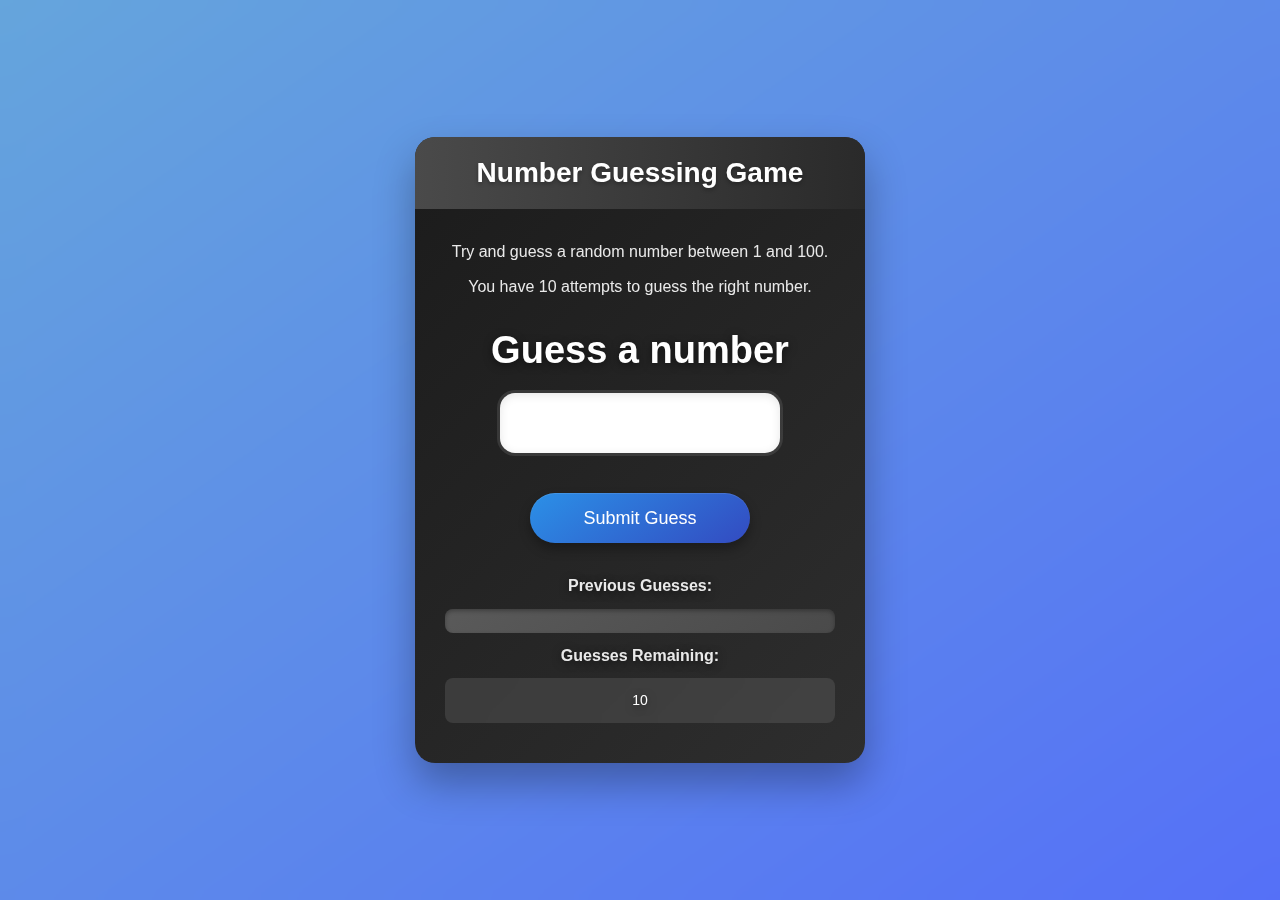
<file: index.html>
<!DOCTYPE html>
<html lang="en">
<head>
    <meta charset="UTF-8">
    <meta name="viewport" content="width=device-width, initial-scale=1.0">
    <meta http-equiv="X-UA-Compatible" content="ie=edge">
    <title>Numbly</title>
    <link rel="stylesheet" href="style.css">
    <link rel="icon" href="favicon.png" type="image/x-icon">
</head>
<body style="background-color:#212121; color:#fff;">
    <div id="wrapper">
      <h1>Number Guessing Game</h1>
    <p>Try and guess a random number between 1 and 100.</p>
    <p>You have 10 attempts to guess the right number.</p>
    </br>
        <form class="form">
            <label2 for="guessField" id="guess">Guess a number</label>
            <input type="text" id="guessField" class="guessField">
            <input type="submit" id="subt" value="Submit Guess" class="guessSubmit">
        </form>

        <div class="resultParas">
            <p >Previous Guesses: <span class="guesses"></span></p>
            <p >Guesses Remaining: <span class="lastResult">10</span></p>
            <p class="lowOrHi"></p>
        </div>
    </div>
    <script src="guess.js"></script>
</body>
</html>
</file>
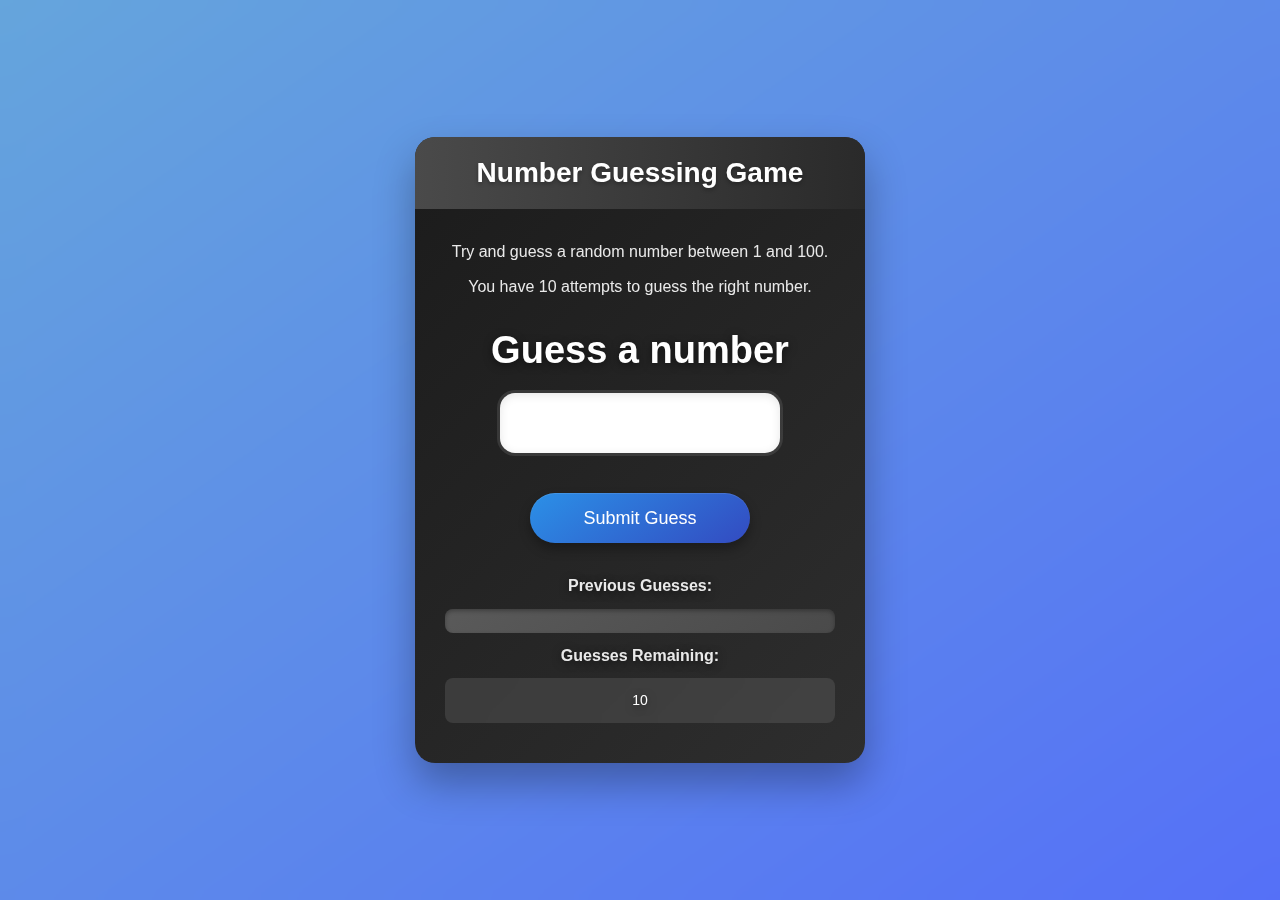
<file: GuessGame/index.html>
<!DOCTYPE html>
<html lang="en">
<head>
    <meta charset="UTF-8">
    <meta name="viewport" content="width=device-width, initial-scale=1.0">
    <meta http-equiv="X-UA-Compatible" content="ie=edge">
    <title>Number Guessing Game</title>
    <link rel="stylesheet" href="style.css">
    <link rel="icon" href="favicon.png" type="image/x-icon">
</head>
<body style="background-color:#212121; color:#fff;">
    <div id="wrapper">
      <h1>Number Guessing Game</h1>
    <p>Try and guess a random number between 1 and 100.</p>
    <p>You have 10 attempts to guess the right number.</p>
    </br>
        <form class="form">
            <label2 for="guessField" id="guess">Guess a number</label>
            <input type="text" id="guessField" class="guessField">
            <input type="submit" id="subt" value="Submit Guess" class="guessSubmit">
        </form>

        <div class="resultParas">
            <p >Previous Guesses: <span class="guesses"></span></p>
            <p >Guesses Remaining: <span class="lastResult">10</span></p>
            <p class="lowOrHi"></p>
        </div>
    </div>
    <script src="guess.js"></script>
</body>
</html>
</file>
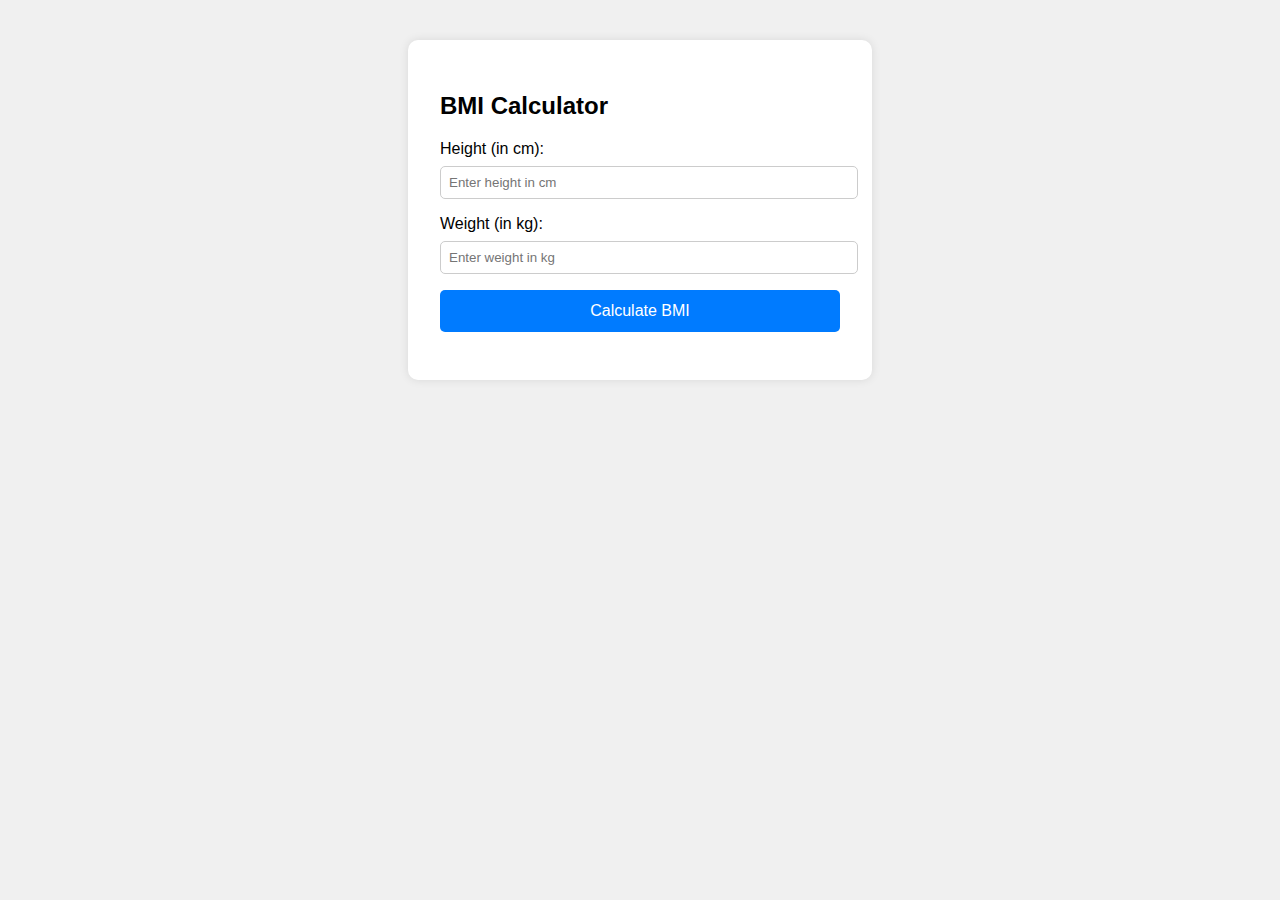
<file: Practice/index.html>
<!-- for project p2 bmi calc -->
<!DOCTYPE html>
<html lang="en">
<head>
  <meta charset="UTF-8" />
  <meta name="viewport" content="width=device-width, initial-scale=1.0"/>
  <title>BMI Calculator</title>
  <link rel="stylesheet" href="style.css" />
</head>
<body>
  <div class="container">
    <h2>BMI Calculator</h2>
    <form>
      <label for="height">Height (in cm):</label>
      <input type="number" id="height" placeholder="Enter height in cm" required />
      <label for="weight">Weight (in kg):</label>
      <input type="number" id="weight" placeholder="Enter weight in kg" required />
      <button type="submit">Calculate BMI</button>
    </form>
    <div id="results"></div>
  </div>

  <!-- External JavaScript file -->
  <script src="p2.js"></script>
</body>
</html>
</file>
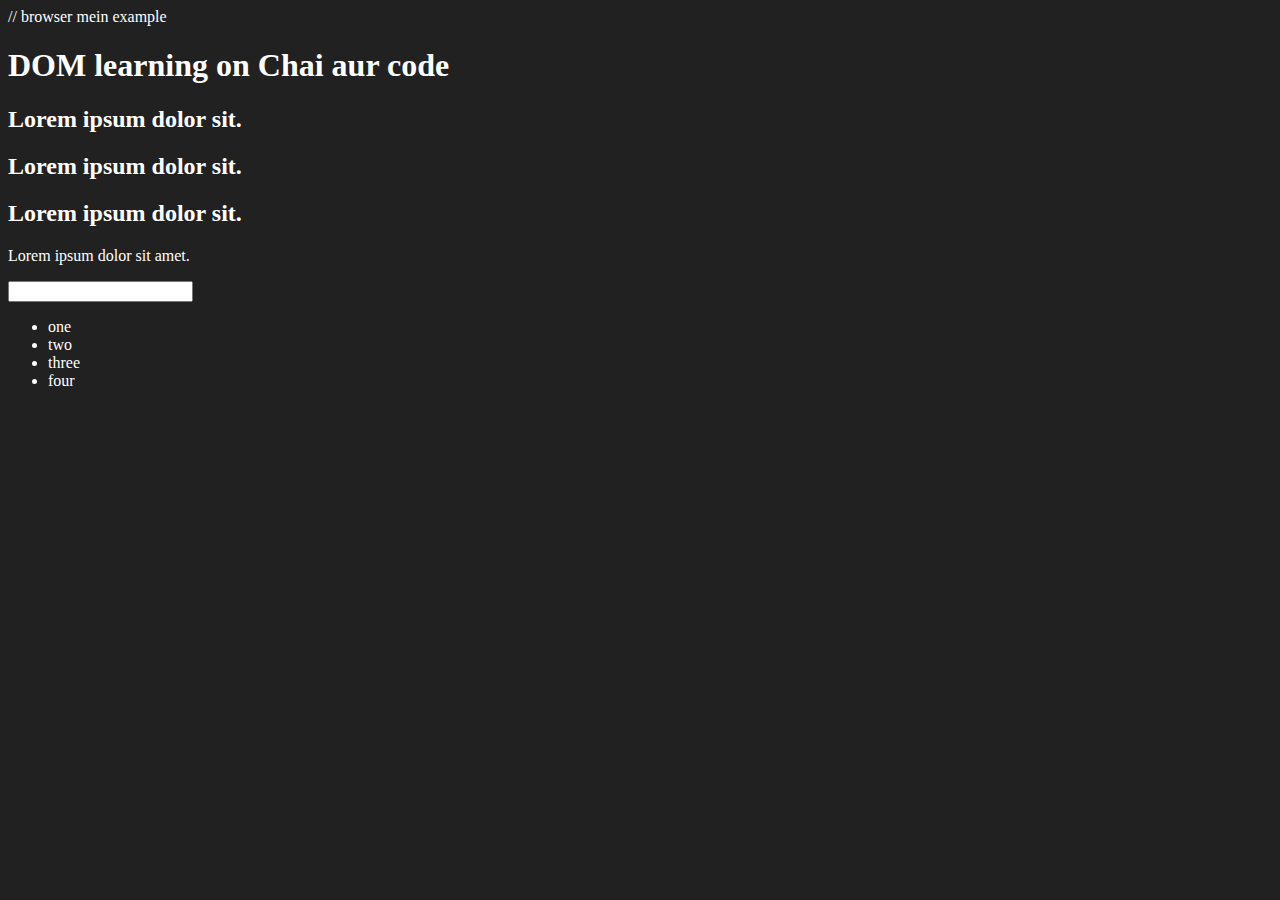
<file: Practice/dom_start.html>
// browser mein example
<!-- document.getElementById('firstHeading')
<h1 id="firstHeading" class="firstHeading mw-first-heading">...</h1>
document.getElementById('firstHeading').innerHTML = "<h1>Chai aur code</h1>"
'<h1>Chai aur code</h1>' -->


<!-- document.getElementById('title')
document.getElementById('title').getAttribute('class')
document.getElementById('title').setAttribute('class', 'text')
title.style.backgroundColor = 'red'
title.textContent  (sara content)
title.innerHTML    (html </span value etc bhi aaegi>)
title.innerText  
document.querySelector('h1')   1st h1 milega
document.querySelector('#title')
document.querySelector('.heading')
document.querySelectorAll('li')-->


<!-- myH2.forEach(function(h) {
    h.style.color = 'black';
    h.style.backgroundColor = 'green';
    h.style.padding = '10px';
    h.innerText = "Hitesh";
});
 -->


<!DOCTYPE html>
<html lang="en">
<head>
    <meta charset="UTF-8">
    <title>DOM learning</title>
    <style>
        .bg-black{
            background-color: #212121;
            color: #fff;
        }
    </style>
</head>
<body class="bg-black">
    <div >
        <h1  id="title" class="heading">DOM learning on Chai aur code <span style="display: none;">test text</span></h1>
        <h2>Lorem ipsum dolor sit.</h2>
        <h2>Lorem ipsum dolor sit.</h2>
        <h2>Lorem ipsum dolor sit.</h2>
        <p>Lorem ipsum dolor sit amet.</p>
        <input type="password" name="" id="">
        <ul>
            <li class="list-item">one</li>
            <li class="list-item">two</li>
            <li class="list-item">three</li>
            <li class="list-item">four</li>
        </ul>
    </div>
</body>
</html>
</file>
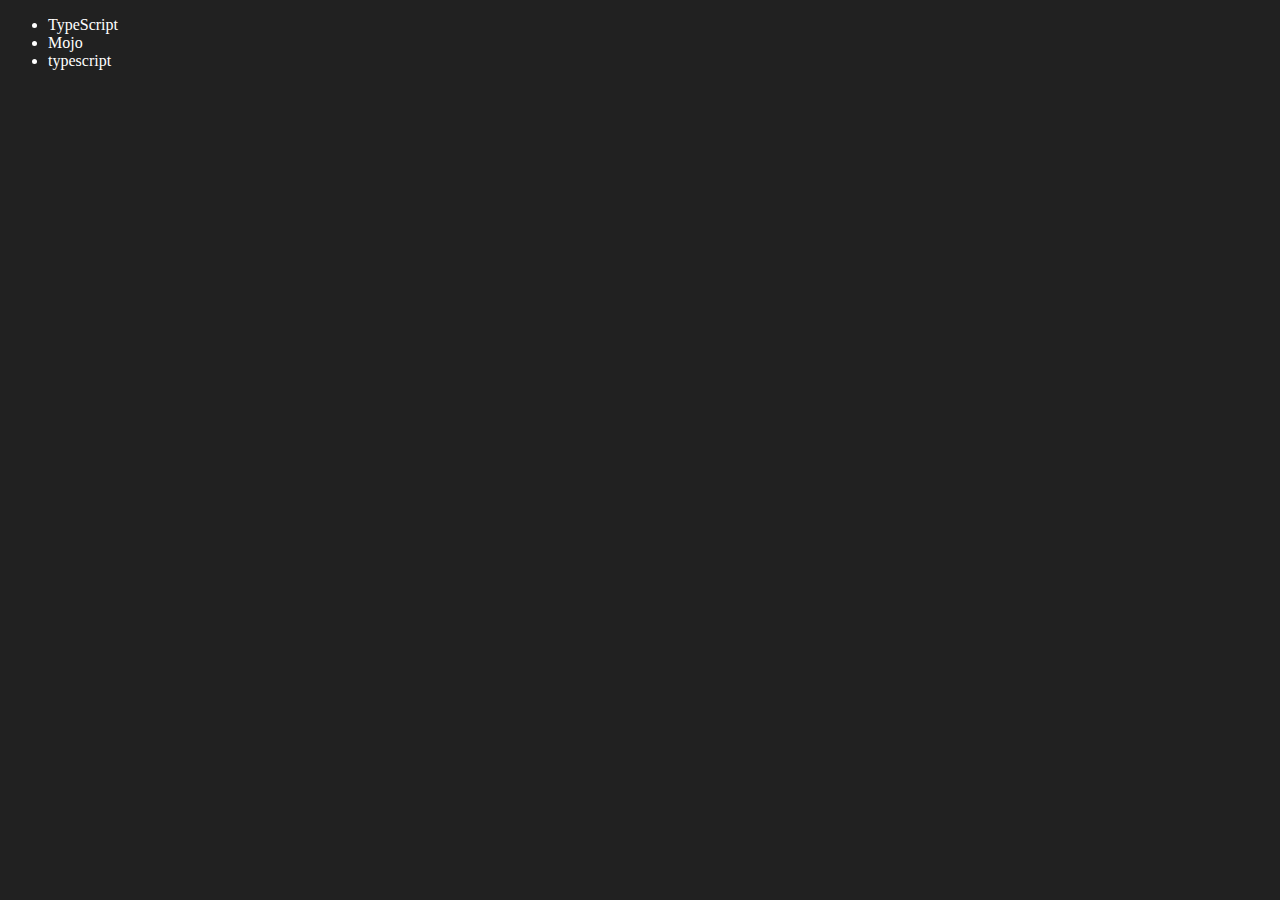
<file: Practice/four.html>
<!DOCTYPE html>
<html lang="en">
<head>
    <meta charset="UTF-8">
    <meta http-equiv="X-UA-Compatible" content="IE=edge">
    <meta name="viewport" content="width=device-width, initial-scale=1.0">
    <title>Chai aur code | DOM</title>
</head>
<body style="background-color: #212121; color: #fff;">
    <ul class="language">
        <li>Javascript</li>
    </ul>
</body>
<script>
    function addLanguage(langName){
        const li = document.createElement('li');
        li.innerHTML = `${langName}`
        document.querySelector('.language').appendChild(li)
    }
    addLanguage("python")
    addLanguage("typescript")

    function addOptiLanguage(langName){
        const li = document.createElement('li');
        li.appendChild(document.createTextNode(langName))
        document.querySelector('.language').appendChild(li)
    }
    addOptiLanguage('golang')

    //Edit
    const secondLang = document.querySelector("li:nth-child(2)")
    console.log(secondLang);
    //secondLang.innerHTML = "Mojo"
    const newli = document.createElement('li')
    newli.textContent = "Mojo"
    secondLang.replaceWith(newli)

    //edit (alt)
    const firstLang = document.querySelector("li:first-child")
    firstLang.outerHTML = '<li>TypeScript</li>'

    //remove
    const lastLang = document.querySelector('li:last-child')
    lastLang.remove()
</script>
</html>
</file>
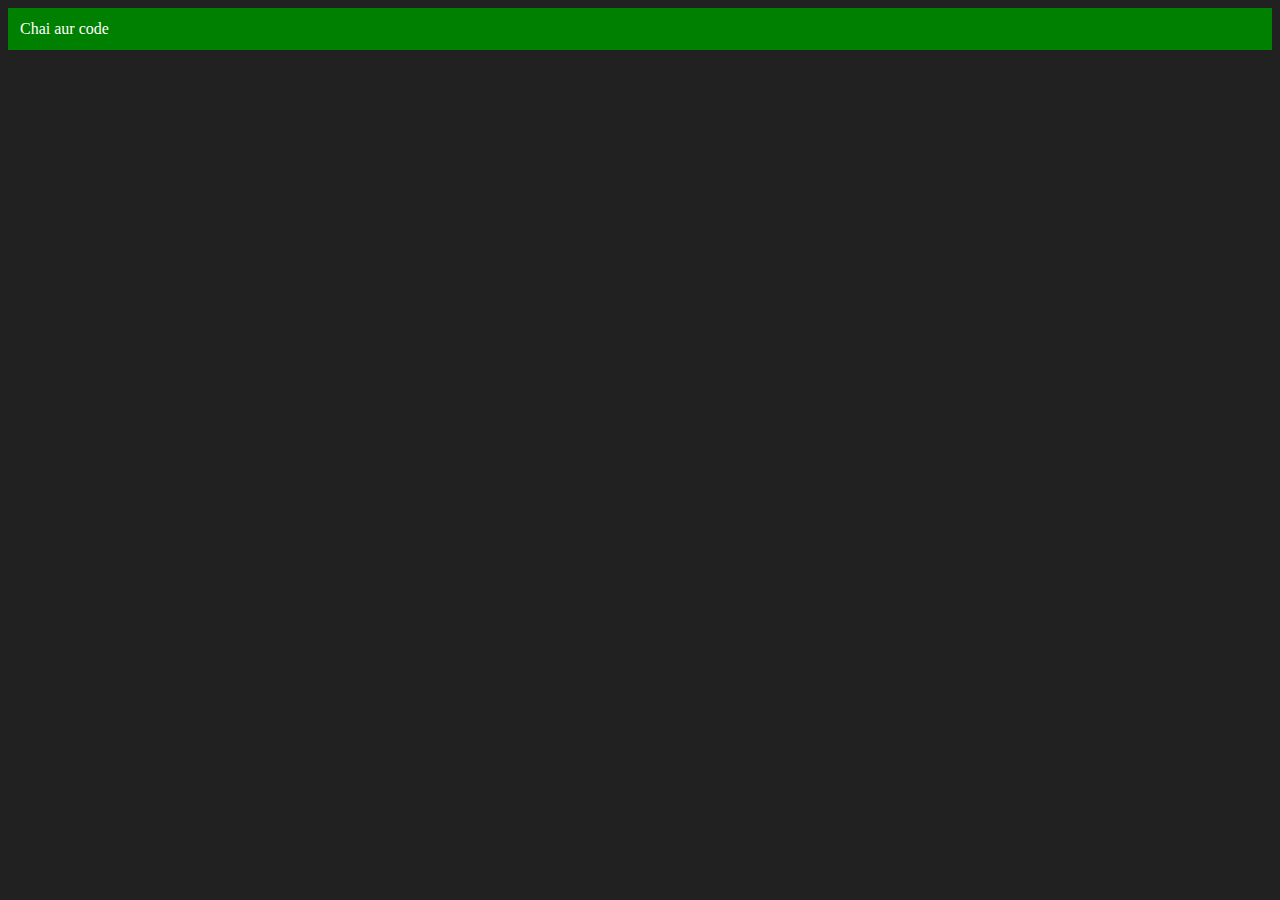
<file: Practice/three.html>
<!DOCTYPE html>
<html lang="en">
<head>
    <meta charset="UTF-8">
    <meta http-equiv="X-UA-Compatible" content="IE=edge">
    <meta name="viewport" content="width=device-width, initial-scale=1.0">
    <title>Chai aur code </title>
</head>
<body style="background-color: #212121; color: #fff;">
    
</body>
<script>
    const div = document.createElement('div')
    console.log(div);
    div.className = "main"
    div.id = Math.round(Math.random() * 10 + 1)
    div.setAttribute("title", "generated title")
    div.style.backgroundColor = "green"
    div.style.padding = "12px"
    // div.innerText = "Chai aur code"
    const addText = document.createTextNode("Chai aur code")
    div.appendChild(addText)

    document.body.appendChild(div)
</script>
</html>
</file>
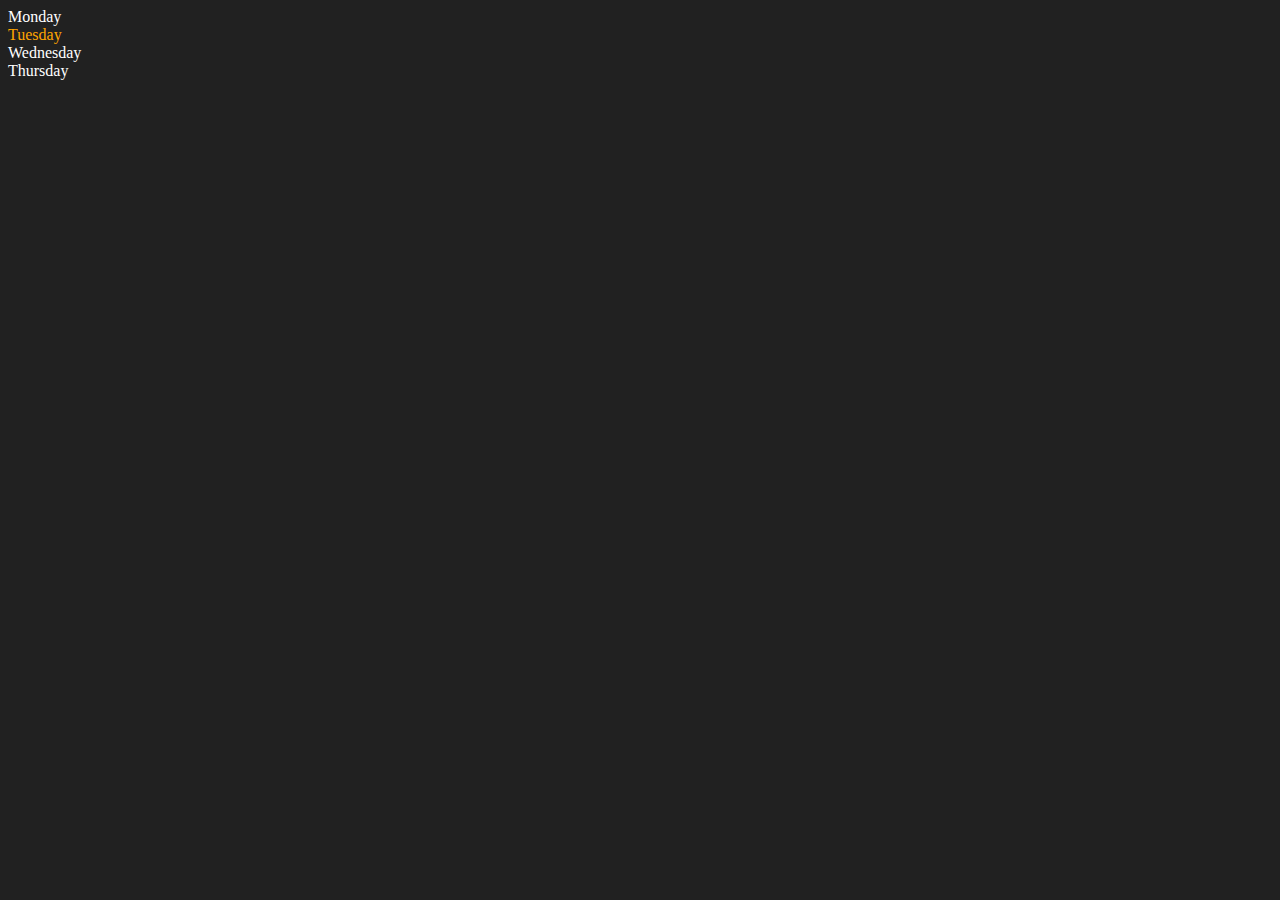
<file: Practice/two.html>
<!DOCTYPE html>
<html lang="en">
<head>
    <meta charset="UTF-8">
    <meta http-equiv="X-UA-Compatible" content="IE=edge">
    <meta name="viewport" content="width=device-width, initial-scale=1.0">
    <title>DOM | Chai aur code</title>
</head>
<body style="background-color: #212121; color: #fff;">
    <div class="parent">
        <!-- this is a comment -->
        <div class="day">Monday</div>
        <div class="day">Tuesday</div>
        <div class="day">Wednesday</div>
        <div class="day">Thursday</div>
    </div>
</body>
<script>
    const parent = document.querySelector('.parent')
    // console.log(parent);
    // console.log(parent.children);
    // console.log(parent.children[1].innerHTML);

    // for (let i = 0; i < parent.children.length; i++) {
    //      console.log(parent.children[i].innerHTML);
        
    // }
    parent.children[1].style.color = "orange"
    // console.log(parent.firstElementChild);
    // console.log(parent.lastElementChild);

    const dayOne = document.querySelector('.day')
    // console.log(dayOne);
    // console.log(dayOne.parentElement);
    // console.log(dayOne.nextElementSibling);

    console.log("NODES: ", parent.childNodes);
</script>
</html>
</file>
<file: style.css>
* {
  box-sizing: border-box;
  margin: 0;
  padding: 0;
}

html {
  font-family: 'Segoe UI', Tahoma, Geneva, Verdana, sans-serif;
}

body {
  width: 100%;
  min-height: 100vh;
  display: flex;
  justify-content: center;
  align-items: center;
  background: linear-gradient(145deg, #65a5dc, #5570f7);
  backdrop-filter: blur(10px);
  padding: 20px;
}
#wrapper {
  width: 100%;
  max-width: 450px;
  min-height: 550px;
  background: linear-gradient(135deg, #1b1b1b, #2e2e2e);
  border-radius: 20px;
  box-shadow: 0 20px 40px rgba(0, 0, 0, 0.3),inset 0 1px 0 rgba(255, 255, 255, 0.1);
  padding: 30px;
  text-align: center;
  color: #fff;
  font-size: 16px;
}
h1 {
  background: linear-gradient(90deg, #4a4a4a, #2a2a2a);
  color: #fff;
  text-align: center;
  padding: 20px;
  margin: -30px -30px 30px -30px;
  border-radius: 20px 20px 0 0;
  font-size: 28px;
  font-weight: 600;
  text-shadow: 0 2px 4px rgba(0, 0, 0, 0.3);
}

#guess {
  font-size: clamp(28px, 6vw, 38px);
  margin: 30px 0;
  color: #fff;
  font-weight: bold;
  text-shadow: 0 2px 8px rgba(0, 0, 0, 0.5);
  line-height: 1.2;
}

#guessField {
  width: 100%;
  max-width: 280px;
  height: 60px;
  font-size: 24px;
  border: none;
  border-radius: 15px;
  text-align: center;
  background: #fff;
  color: #333;
  box-shadow: 
    inset 0 2px 10px rgba(0, 0, 0, 0.1),
    0 0 0 3px rgba(108, 109, 109, 0.3);
  transition: all 0.3s ease;
  margin: 20px 0;
  outline: none;
}

#guessField:focus {
  box-shadow: 
    inset 0 2px 10px rgba(0, 0, 0, 0.1),
    0 0 0 3px rgba(74, 144, 226, 0.6);
  transform: translateY(-2px);
}

#guessField::placeholder {
  color: #999;
  font-size: 18px;
}

button {
  background: linear-gradient(145deg, #1474c9, #294aeb);
  color: #fff;
  width: 100%;
  max-width: 280px;
  height: 60px;
  border-radius: 30px;
  font-size: 20px;
  font-weight: 600;
  border: none;
  margin: 15px 0;
  cursor: pointer;
  transition: all 0.3s ease;
  box-shadow: 
    0 8px 16px rgba(0, 0, 0, 0.3),
    inset 0 1px 0 rgba(255, 255, 255, 0.1);
}

button:hover {
  transform: translateY(-3px);
  box-shadow: 
    0 12px 24px rgba(0, 0, 0, 0.4),
    inset 0 1px 0 rgba(255, 255, 255, 0.2);
  background: linear-gradient(145deg, #2b90e7, #334bc1);
}

button:active {
  transform: translateY(-1px);
  box-shadow: 
    0 4px 8px rgba(0, 0, 0, 0.3),
    inset 0 1px 0 rgba(255, 255, 255, 0.1);
}

#subt {
  background: linear-gradient(145deg, #2b90e7, #334bc1);
  color: #ffffff;
  width: 100%;
  max-width: 220px;
  height: 50px;
  border-radius: 25px;
  font-size: 18px;
  border: none;
  margin: 20px 0;
  cursor: pointer;
  transition: all 0.3s ease;
  box-shadow: 
    0 6px 12px rgba(0, 0, 0, 0.3),
    inset 0 1px 0 rgba(255, 255, 255, 0.1);
}

#subt:hover {
  transform: translateY(-2px);
  box-shadow: 
    0 8px 16px rgba(0, 0, 0, 0.4),
    inset 0 1px 0 rgba(255, 255, 255, 0.2);
  background: linear-gradient(145deg, #4a9be2, #3d4d9e);
}

.lastResult, .guesses {
  color: #fff;
  padding: 12px 15px;
  margin: 10px 0;
  border-radius: 8px;
  font-size: 14px;
  line-height: 1.5;
  display: block;
  width: 100%;
  clear: both;
}

.lastResult {
  background: rgba(255, 255, 255, 0.1);
  backdrop-filter: blur(10px);
  font-weight: 500;
}

.guesses {
  background: linear-gradient(145deg, #5a5a5a, #4a4a4a);
  box-shadow: inset 0 2px 4px rgba(0, 0, 0, 0.3);
  word-wrap: break-word;
}

p {
  font-size: 16px;
  text-align: center;
  line-height: 1.6;
  margin: 10px 0;
  color: rgba(255, 255, 255, 0.9);
}

@media (max-width: 480px) {
  #wrapper {
    margin: 10px;
    padding: 20px;
    min-height: auto;
  }
  
  h1 {
    font-size: 24px;
    margin: -20px -20px 20px -20px;
    padding: 15px;
  }
  
  #guess {
    font-size: 28px;
    margin: 20px 0;
  }
  
  #guessField, button {
    width: 100%;
    max-width: none;
  }
  
  button {
    font-size: 18px;
    height: 50px;
  }
}

.success {
  background: linear-gradient(145deg, #4ade80, #22c55e) ;
  color: white ;
}

.error {
  background: linear-gradient(145deg, #f87171, #ef4444) ;
  color: white ;
}

@keyframes pulse {
  0% { transform: scale(1); }
  50% { transform: scale(1.05); }
  100% { transform: scale(1); }
}

.animate-pulse {
  animation: pulse 0.6s ease-in-out;
}
</file>
<file: GuessGame/style.css>
* {
  box-sizing: border-box;
  margin: 0;
  padding: 0;
}

html {
  font-family: 'Segoe UI', Tahoma, Geneva, Verdana, sans-serif;
}

body {
  width: 100%;
  min-height: 100vh;
  display: flex;
  justify-content: center;
  align-items: center;
  background: linear-gradient(145deg, #65a5dc, #5570f7);
  backdrop-filter: blur(10px);
  padding: 20px;
}
#wrapper {
  width: 100%;
  max-width: 450px;
  min-height: 550px;
  background: linear-gradient(135deg, #1b1b1b, #2e2e2e);
  border-radius: 20px;
  box-shadow: 0 20px 40px rgba(0, 0, 0, 0.3),inset 0 1px 0 rgba(255, 255, 255, 0.1);
  padding: 30px;
  text-align: center;
  color: #fff;
  font-size: 16px;
}
h1 {
  background: linear-gradient(90deg, #4a4a4a, #2a2a2a);
  color: #fff;
  text-align: center;
  padding: 20px;
  margin: -30px -30px 30px -30px;
  border-radius: 20px 20px 0 0;
  font-size: 28px;
  font-weight: 600;
  text-shadow: 0 2px 4px rgba(0, 0, 0, 0.3);
}

#guess {
  font-size: clamp(28px, 6vw, 38px);
  margin: 30px 0;
  color: #fff;
  font-weight: bold;
  text-shadow: 0 2px 8px rgba(0, 0, 0, 0.5);
  line-height: 1.2;
}

#guessField {
  width: 100%;
  max-width: 280px;
  height: 60px;
  font-size: 24px;
  border: none;
  border-radius: 15px;
  text-align: center;
  background: #fff;
  color: #333;
  box-shadow: 
    inset 0 2px 10px rgba(0, 0, 0, 0.1),
    0 0 0 3px rgba(108, 109, 109, 0.3);
  transition: all 0.3s ease;
  margin: 20px 0;
  outline: none;
}

#guessField:focus {
  box-shadow: 
    inset 0 2px 10px rgba(0, 0, 0, 0.1),
    0 0 0 3px rgba(74, 144, 226, 0.6);
  transform: translateY(-2px);
}

#guessField::placeholder {
  color: #999;
  font-size: 18px;
}

button {
  background: linear-gradient(145deg, #1474c9, #294aeb);
  color: #fff;
  width: 100%;
  max-width: 280px;
  height: 60px;
  border-radius: 30px;
  font-size: 20px;
  font-weight: 600;
  border: none;
  margin: 15px 0;
  cursor: pointer;
  transition: all 0.3s ease;
  box-shadow: 
    0 8px 16px rgba(0, 0, 0, 0.3),
    inset 0 1px 0 rgba(255, 255, 255, 0.1);
}

button:hover {
  transform: translateY(-3px);
  box-shadow: 
    0 12px 24px rgba(0, 0, 0, 0.4),
    inset 0 1px 0 rgba(255, 255, 255, 0.2);
  background: linear-gradient(145deg, #2b90e7, #334bc1);
}

button:active {
  transform: translateY(-1px);
  box-shadow: 
    0 4px 8px rgba(0, 0, 0, 0.3),
    inset 0 1px 0 rgba(255, 255, 255, 0.1);
}

#subt {
  background: linear-gradient(145deg, #2b90e7, #334bc1);
  color: #ffffff;
  width: 100%;
  max-width: 220px;
  height: 50px;
  border-radius: 25px;
  font-size: 18px;
  border: none;
  margin: 20px 0;
  cursor: pointer;
  transition: all 0.3s ease;
  box-shadow: 
    0 6px 12px rgba(0, 0, 0, 0.3),
    inset 0 1px 0 rgba(255, 255, 255, 0.1);
}

#subt:hover {
  transform: translateY(-2px);
  box-shadow: 
    0 8px 16px rgba(0, 0, 0, 0.4),
    inset 0 1px 0 rgba(255, 255, 255, 0.2);
  background: linear-gradient(145deg, #4a9be2, #3d4d9e);
}

.lastResult, .guesses {
  color: #fff;
  padding: 12px 15px;
  margin: 10px 0;
  border-radius: 8px;
  font-size: 14px;
  line-height: 1.5;
  display: block;
  width: 100%;
  clear: both;
}

.lastResult {
  background: rgba(255, 255, 255, 0.1);
  backdrop-filter: blur(10px);
  font-weight: 500;
}

.guesses {
  background: linear-gradient(145deg, #5a5a5a, #4a4a4a);
  box-shadow: inset 0 2px 4px rgba(0, 0, 0, 0.3);
  word-wrap: break-word;
}

p {
  font-size: 16px;
  text-align: center;
  line-height: 1.6;
  margin: 10px 0;
  color: rgba(255, 255, 255, 0.9);
}

@media (max-width: 480px) {
  #wrapper {
    margin: 10px;
    padding: 20px;
    min-height: auto;
  }
  
  h1 {
    font-size: 24px;
    margin: -20px -20px 20px -20px;
    padding: 15px;
  }
  
  #guess {
    font-size: 28px;
    margin: 20px 0;
  }
  
  #guessField, button {
    width: 100%;
    max-width: none;
  }
  
  button {
    font-size: 18px;
    height: 50px;
  }
}

.success {
  background: linear-gradient(145deg, #4ade80, #22c55e) ;
  color: white ;
}

.error {
  background: linear-gradient(145deg, #f87171, #ef4444) ;
  color: white ;
}

@keyframes pulse {
  0% { transform: scale(1); }
  50% { transform: scale(1.05); }
  100% { transform: scale(1); }
}

.animate-pulse {
  animation: pulse 0.6s ease-in-out;
}
</file>
<file: Practice/style.css>
body {
  font-family: Arial, sans-serif;
  padding: 2rem;
  background: #f0f0f0;
}

.container {
  max-width: 400px;
  margin: auto;
  background: white;
  padding: 2rem;
  border-radius: 10px;
  box-shadow: 0 0 10px rgba(0,0,0,0.1);
}

label {
  display: block;
  margin-bottom: 0.5rem;
}

input {
  width: 100%;
  padding: 0.5rem;
  margin-bottom: 1rem;
  border: 1px solid #ccc;
  border-radius: 5px;
}

button {
  width: 100%;
  padding: 0.75rem;
  background-color: #007BFF;
  color: white;
  border: none;
  border-radius: 5px;
  font-size: 1rem;
}

#results {
  margin-top: 1rem;
  font-weight: bold;
}

#results span {
  color: green;
}
</file>
